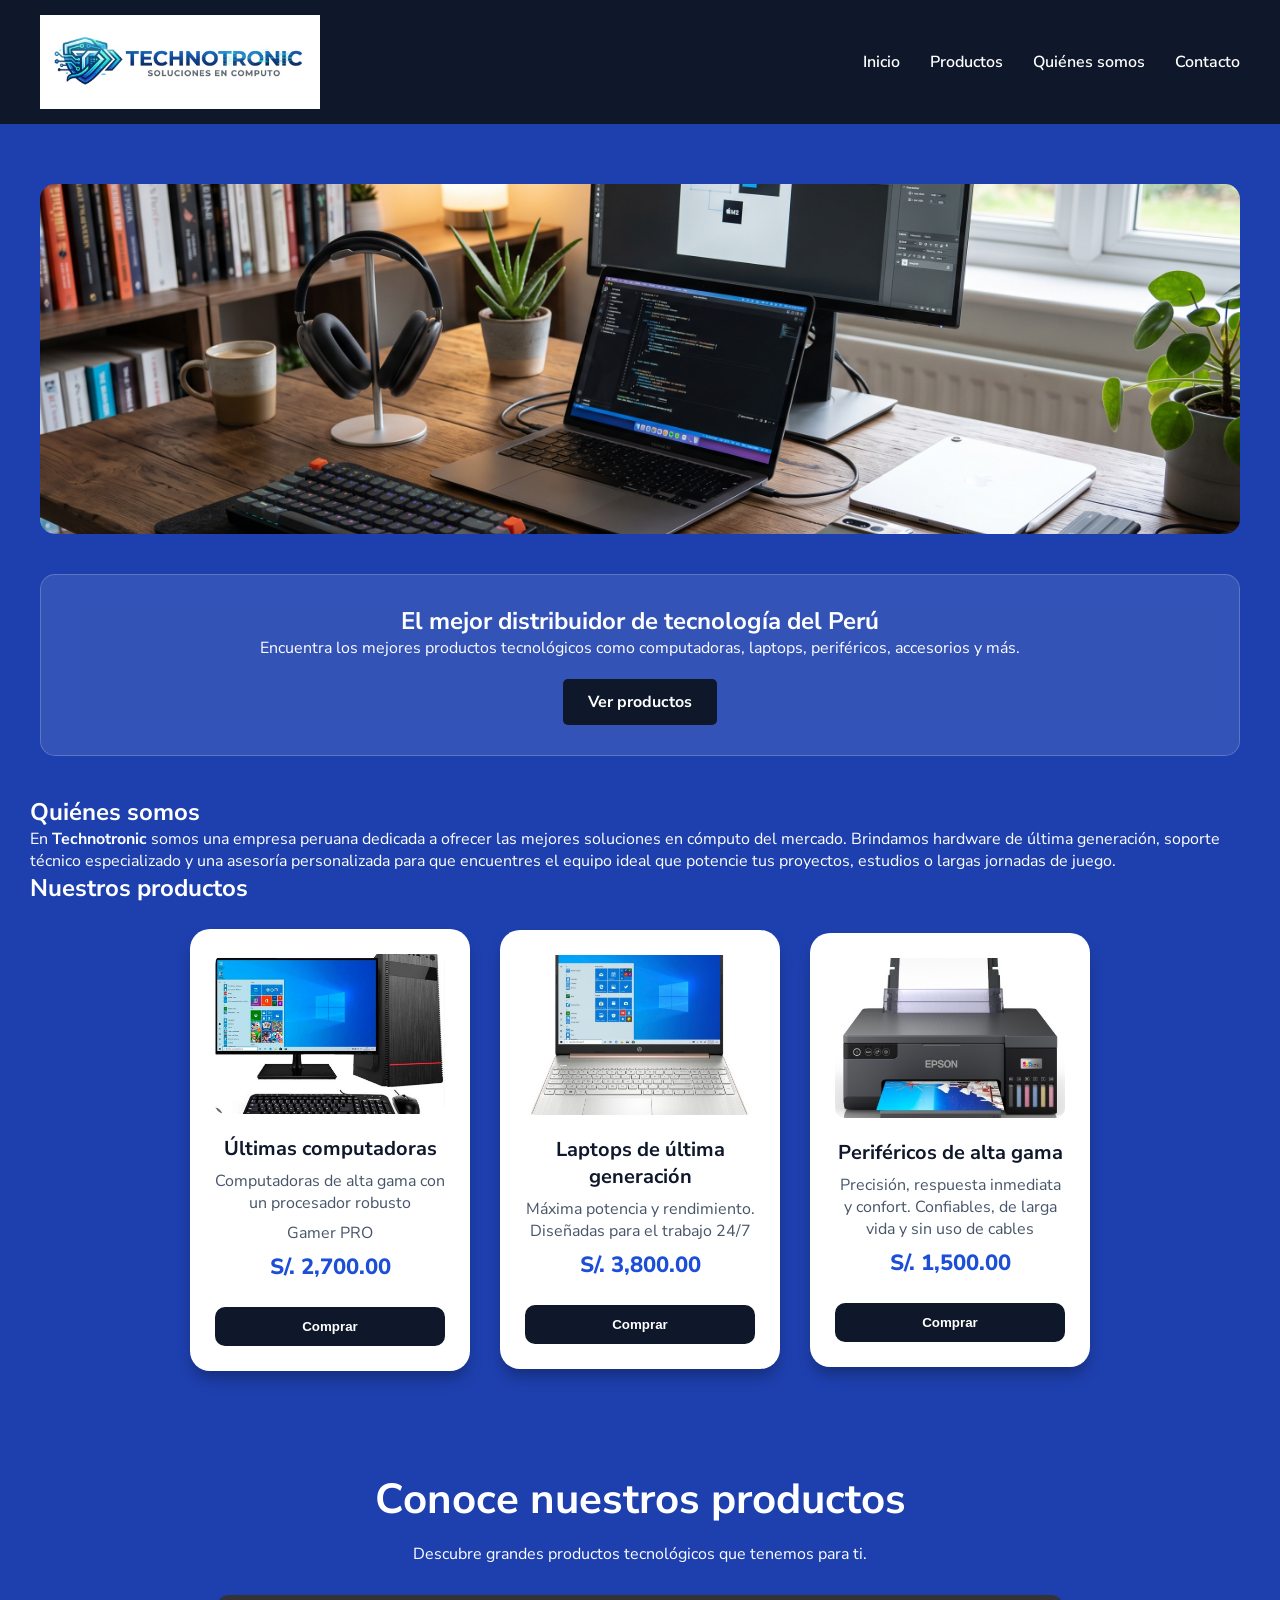
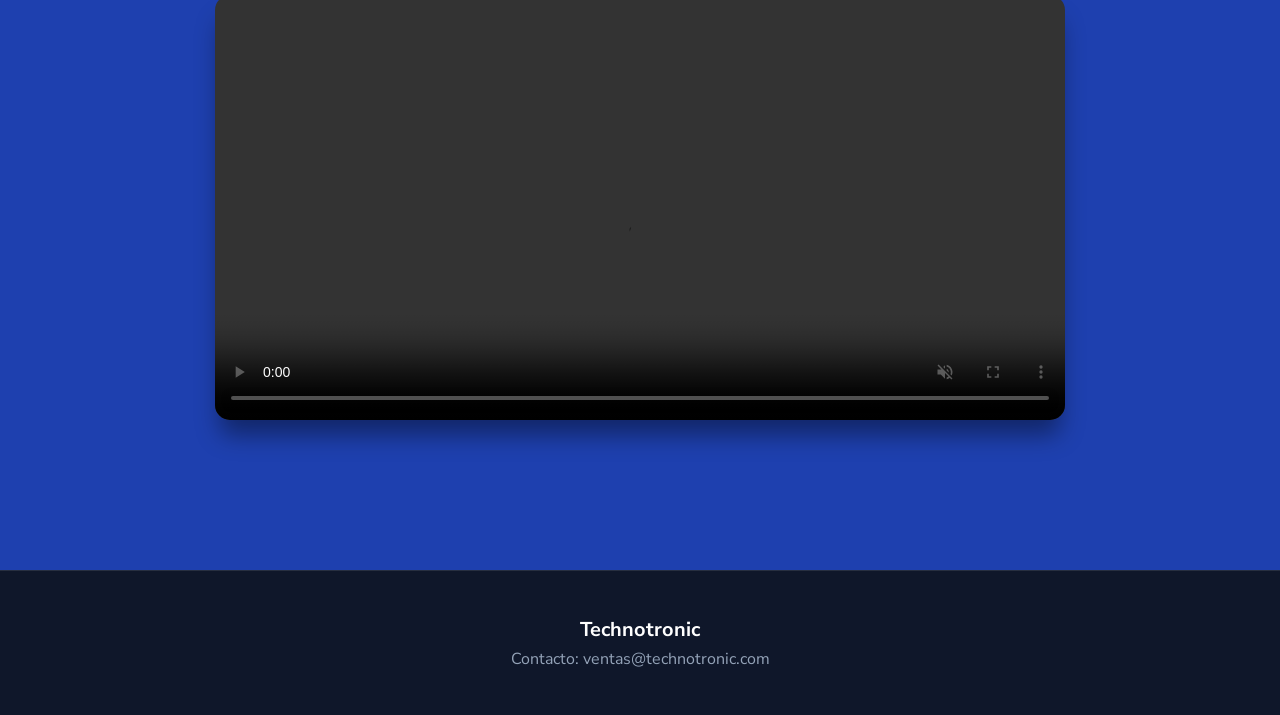
<file: index.html>
<!DOCTYPE html>
<html lang="es">

<head>
    <meta charset="UTF-8">
    <meta name="viewport" content="width=device-width, initial-scale=1.0">
    <title>Technotronic - Soluciones en Cómputo</title>
    <link rel="stylesheet" href="estilos.css">
</head>

<body>
    <!-- Encabezado -->
    <header>
        <div class="contenedor-navbar">
            <div class="contenedor-logo">
                <img src="img/logo4.jpg" alt="Logo Technotronic">
            </div>
            <nav>
                <a href="#">Inicio</a>
                <!-- Apunta a la sección de productos -->
                <a href="#productos-seccion">Productos</a>
                <!-- Apunta a la nueva sección de quiénes somos -->
                <a href="quienes-somos.html">Quiénes somos</a>
                <!-- Apunta directamente al id del footer -->
                <a href="contacto2.html">Contacto</a> 
            </nav>
        </div>
    </header>

    <!-- Contenido principal -->
    <main>
        <section class="carrusel">
            <div class="contenedor-slide">
                <div class="slide">
                    <img src="img/carrusel-1.jfif" alt="Promoción 1">
                </div>
                <div class="slide">
                    <img src="img/carrusel-2.jfif" alt="Promoción 2">
                </div>
                <div class="slide">
                    <img src="img/carrusel-3.jfif" alt="Promoción 3">
                </div>
                <div class="slide">
                    <img src="img/carrusel-4.jfif" alt="Promoción 4">
                </div>
            </div>
        </section>

        <section class="inicio">
            <h2>El mejor distribuidor de tecnología del Perú</h2>
            <p>
                Encuentra los mejores productos tecnológicos como computadoras, laptops, periféricos, accesorios y más.
            </p>
            <a href="#productos-seccion" class="btn-productos">
                Ver productos
            </a>
        </section>

        <!-- NUEVA SECCIÓN: Quiénes somos -->
        <section id="quienes-somos" class="seccion-nosotros">
            <h2>Quiénes somos</h2>
            <div class="contenedor-nosotros">
                <p>
                    En <strong>Technotronic</strong> somos una empresa peruana dedicada a ofrecer las mejores soluciones en cómputo del mercado. Brindamos hardware de última generación, soporte técnico especializado y una asesoría personalizada para que encuentres el equipo ideal que potencie tus proyectos, estudios o largas jornadas de juego.
                </p>
            </div>
        </section>

        <!-- Se añadió el id "productos-seccion" para enlazarlo con el menú -->
        <section id="productos-seccion">
            <h2>Nuestros productos</h2>
            <div class="contenedor-productos">
                <div class="card">
                    <img src="img/computadora.jpg" alt="Computadoras Ryzen de alta gama">
                    <h3>Últimas computadoras</h3>
                    <p>Computadoras de alta gama con un procesador robusto</p>
                    <p>Gamer PRO</p>
                    <p class="precio">S/. 2,700.00</p>
                    <button>Comprar</button>
                </div>
                <div class="card">
                    <img src="img/laptop.jpg" alt="Laptops de última generación">
                    <h3>Laptops de última generación</h3>
                    <p>Máxima potencia y rendimiento. Diseñadas para el trabajo 24/7</p>
                    <p class="precio">S/. 3,800.00</p>
                    <button>Comprar</button>
                </div>
                <div class="card">
                    <img src="img/impresora.jpg" alt="Impresoras y periféricos de alta gama">
                    <h3>Periféricos de alta gama</h3>
                    <p>Precisión, respuesta inmediata y confort. Confiables, de larga vida y sin uso de cables</p>
                    <p class="precio">S/. 1,500.00</p>
                    <button>Comprar</button>
                </div>
            </div>
        </section>

        <section class="seccion-video">
            <h2>Conoce nuestros productos</h2>
            <p>
                Descubre grandes productos tecnológicos que tenemos para ti.
            </p>
            <div class="contenedor-video">
                <video autoplay muted loop controls>
                    <source src="img/video_tecno.mp4" type="video/mp4">
                    Tu navegador no soporta videos HTML5.
                </video>
            </div>
        </section>
    </main>

    <footer id="Contacto">
        <p>Technotronic</p>
        <p>Contacto: ventas@technotronic.com</p>
    </footer>

    <script>
        console.log('Hola, mundo desde la web de Technotronic')
    </script>
</body>

</html>
</file>
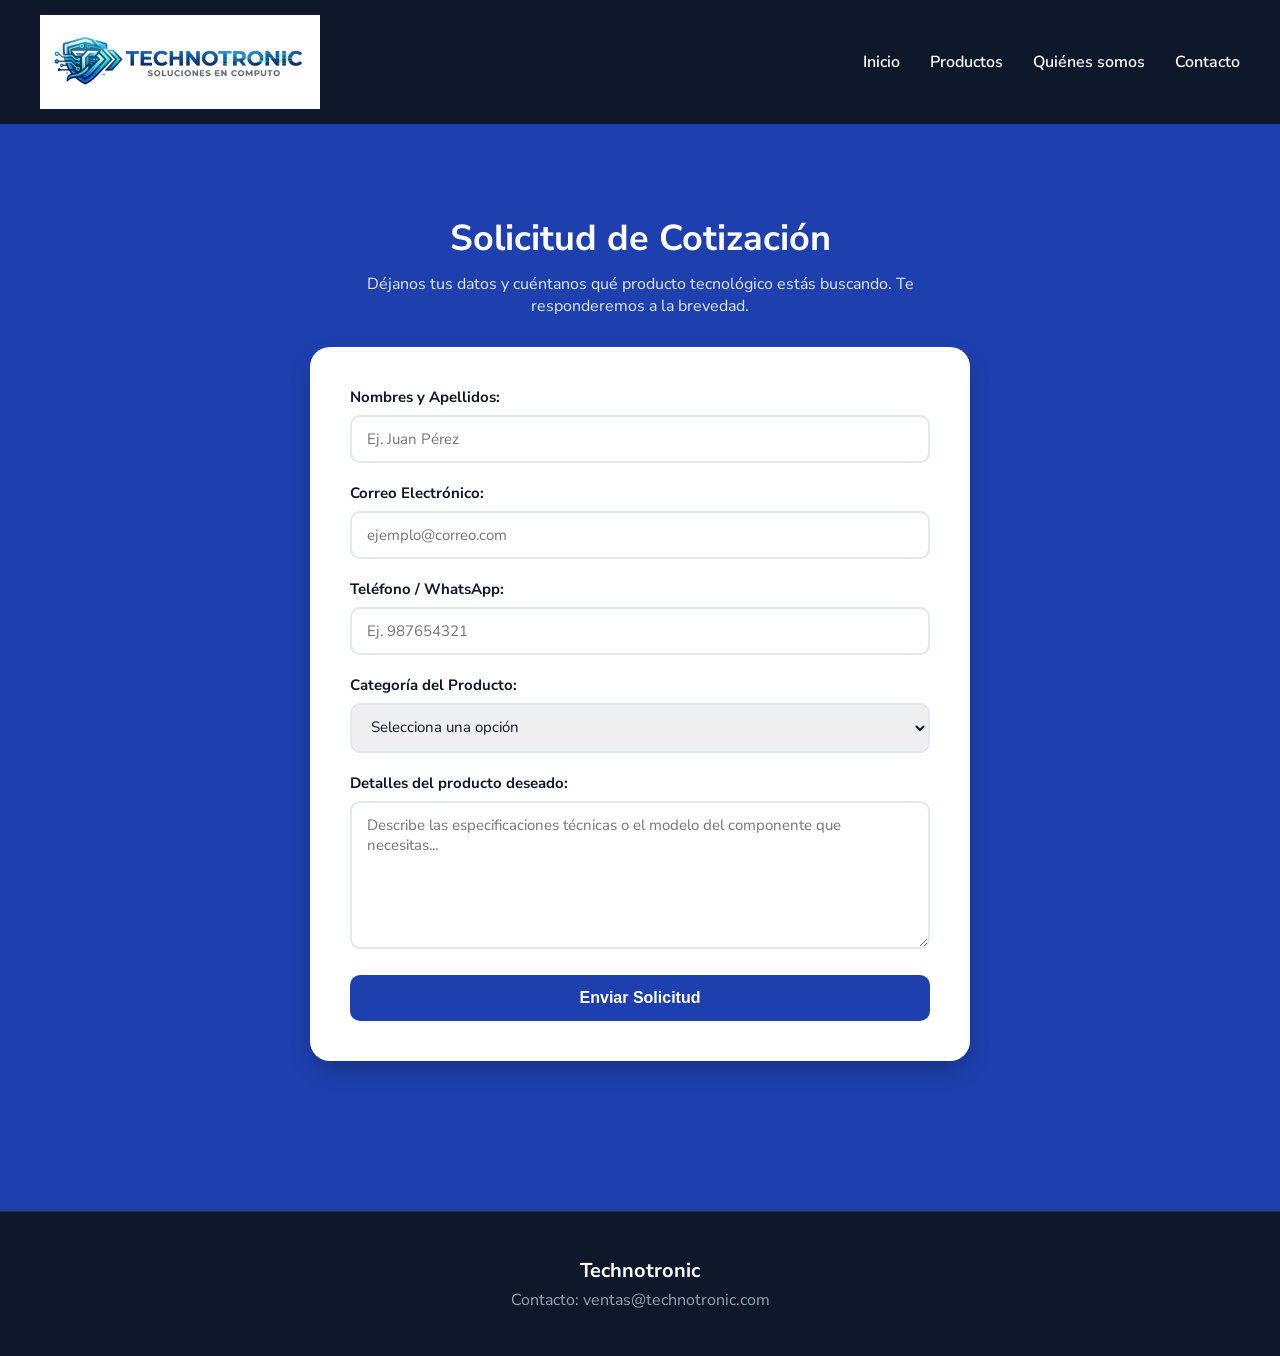
<file: contacto2.html>
<!DOCTYPE html>
<html lang="es">

<head>
    <meta charset="UTF-8">
    <meta name="viewport" content="width=device-width, initial-scale=1.0">
    <title>Contacto y Solicitudes - Technotronic</title>
    <link rel="stylesheet" href="estilos.css">
</head>

<body>
    <!-- Encabezado -->
    <header>
        <div class="contenedor-navbar">
            <div class="contenedor-logo">
                <img src="img/logo4.jpg" alt="Logo Technotronic">
            </div>
            <nav>
                <a href="index.html">Inicio</a>
                <a href="index.html">Productos</a>
                <a href="quienes-somos.html">Quiénes somos</a>
                <a href="#Contacto">Contacto</a> 
            </nav>
        </div>
    </header>

    <!-- Contenido principal -->
    <main>
        <section class="seccion-formulario">
            <h2>Solicitud de Cotización</h2>
            <p>Déjanos tus datos y cuéntanos qué producto tecnológico estás buscando. Te responderemos a la brevedad.</p>
            
            <div class="contenedor-formulario">
                <form action="#" method="POST">
                    
                    <!-- Campo Nombre -->
                    <div class="grupo-formulario">
                        <label for="nombre">Nombres y Apellidos:</label>
                        <input type="text" id="nombre" name="nombre" placeholder="Ej. Juan Pérez" required>
                    </div>

                    <!-- Campo Correo -->
                    <div class="grupo-formulario">
                        <label for="correo">Correo Electrónico:</label>
                        <input type="email" id="correo" name="correo" placeholder="ejemplo@correo.com" required>
                    </div>

                    <!-- Campo Teléfono -->
                    <div class="grupo-formulario">
                        <label for="telefono">Teléfono / WhatsApp:</label>
                        <input type="tel" id="telefono" name="telefono" placeholder="Ej. 987654321">
                    </div>

                    <!-- Campo Tipo de Producto (Select) -->
                    <div class="grupo-formulario">
                        <label for="categoria">Categoría del Producto:</label>
                        <select id="categoria" name="categoria" required>
                            <option value="" disabled selected>Selecciona una opción</option>
                            <option value="computadora">Computadora de Escritorio</option>
                            <option value="laptop">Laptop / Notebook</option>
                            <option value="periferico">Periféricos (Teclado, Mouse, Audífonos)</option>
                            <option value="componente">Componentes (Tarjeta de video, Procesador, RAM)</option>
                            <option value="otros">Otros accesorios</option>
                        </select>
                    </div>

                    <!-- Campo Detalle de Solicitud (Textarea) -->
                    <div class="grupo-formulario">
                        <label for="mensaje">Detalles del producto deseado:</label>
                        <textarea id="mensaje" name="mensaje" rows="6" placeholder="Describe las especificaciones técnicas o el modelo del componente que necesitas..." required></textarea>
                    </div>

                    <!-- Botón de Envío -->
                    <button type="submit" class="btn-enviar">Enviar Solicitud</button>
                    
                </form>
            </div>
        </section>
    </main>

    <footer id="Contacto">
        <p>Technotronic</p>
        <p>Contacto: ventas@technotronic.com</p>
    </footer>
</body>

</html>
</file>
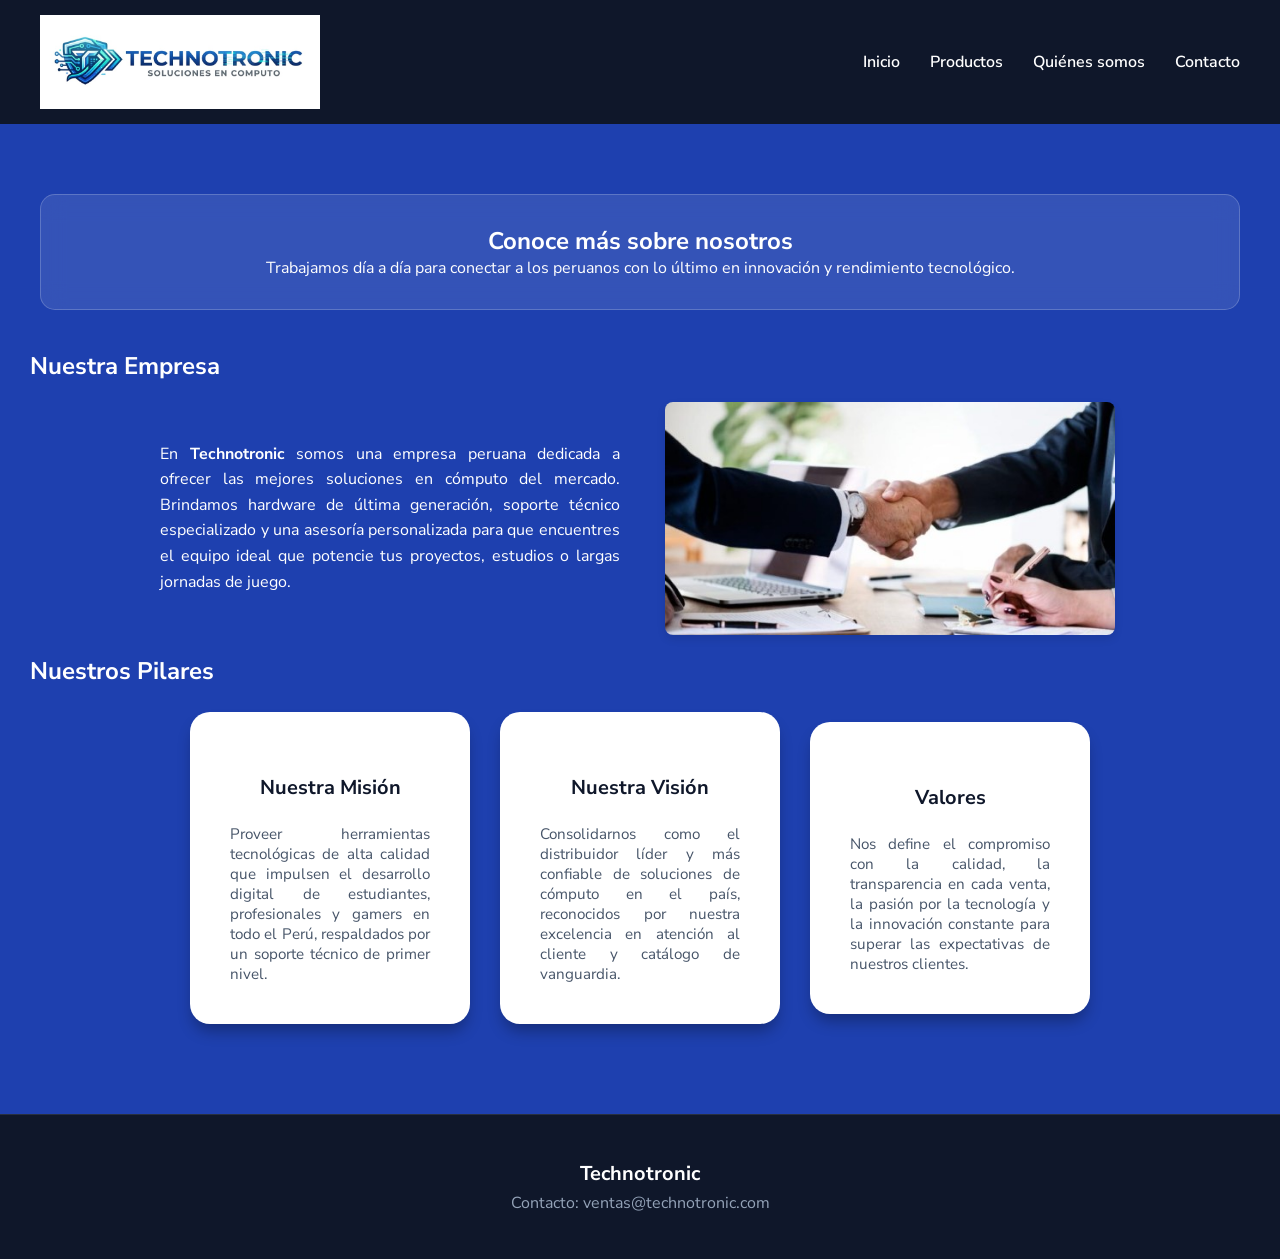
<file: quienes-somos.html>
<!DOCTYPE html>
<html lang="es">

<head>
    <meta charset="UTF-8">
    <meta name="viewport" content="width=device-width, initial-scale=1.0">
    <title>Quiénes Somos - Technotronic</title>
    <link rel="stylesheet" href="estilos.css">
</head>

<body>
    <!-- Encabezado (Idéntico a la página principal) -->
    <header>
        <div class="contenedor-navbar">
            <div class="contenedor-logo">
                <img src="img/logo4.jpg" alt="Logo Technotronic">
            </div>
            <nav>
                <a href="index.html">Inicio</a>
                <a href="index.html">Productos</a>
                <a href="#">Quiénes somos</a>
                <a href="contacto2.html">Contacto</a> 
            </nav>
        </div>
    </header>

    <!-- Contenido principal -->
    <main>
        <!-- Banner de bienvenida -->
        <section class="inicio">
            <h2>Conoce más sobre nosotros</h2>
            <p>
                Trabajamos día a día para conectar a los peruanos con lo último en innovación y rendimiento tecnológico.
            </p>
        </section>

        <!-- NUEVA ESTRUCTURA: Sección Nuestra Empresa con Imagen y Texto a la par -->
        <section class="seccion-nosotros">
            <h2>Nuestra Empresa</h2>
            <div class="contenedor-nosotros" style="display: flex; align-items: center; justify-content: center; gap: 40px; max-width: 1000px; margin: 0 auto; padding: 20px; flex-wrap: wrap;">
                
                <!-- Columna del Texto -->
                <div class="texto-nosotros" style="flex: 1; min-width: 300px; line-height: 1.6; text-align: justify">
                    <p>
                        En <strong>Technotronic</strong> somos una empresa peruana dedicada a ofrecer las mejores soluciones en cómputo del mercado. Brindamos hardware de última generación, soporte técnico especializado y una asesoría personalizada para que encuentres el equipo ideal que potencie tus proyectos, estudios o largas jornadas de juego.
                    </p>
                </div>

                <!-- Columna de la Imagen -->
                <div class="imagen-nosotros" style="flex: 1; min-width: 300px; display: flex; justify-content: center;">
                    <!-- Recuerda guardar la imagen en tu carpeta img y poner el nombre correcto en el src -->
                    <img src="img/empresa.jpg" alt="Alianza y soluciones Technotronic" style="width: 100%; max-width: 450px; height: auto; border-radius: 8px; box-shadow: 0 4px 8px rgba(0,0,0,0.1);">
                </div>

            </div>
        </section>

        <!-- Bloque corporativo (Pilares) -->
        <section id="valores-seccion">
            <h2>Nuestros Pilares</h2>
            <div class="contenedor-productos">
                <!-- Tarjeta Misión -->
                <div class="card">
                    <br>
                    <h3>Nuestra Misión</h3>
                    <p style="padding: 15px; text-align: justify; font-size: 0.95rem;">
                        Proveer herramientas tecnológicas de alta calidad que impulsen el desarrollo digital de estudiantes, profesionales y gamers en todo el Perú, respaldados por un soporte técnico de primer nivel.
                    </p>
                </div>

                <!-- Tarjeta Visión -->
                <div class="card">
                    <br>
                    <h3>Nuestra Visión</h3>
                    <p style="padding: 15px; text-align: justify; font-size: 0.95rem;">
                        Consolidarnos como el distribuidor líder y más confiable de soluciones de cómputo en el país, reconocidos por nuestra excelencia en atención al cliente y catálogo de vanguardia.
                    </p>
                </div>

                <!-- Tarjeta Valores -->
                <div class="card">
                    <br>
                    <h3>Valores</h3>
                    <p style="padding: 15px; text-align: justify; font-size: 0.95rem;">
                        Nos define el compromiso con la calidad, la transparencia en cada venta, la pasión por la tecnología y la innovación constante para superar las expectativas de nuestros clientes.
                    </p>
                </div>
            </div>
        </section>
    </main>

    <!-- Pie de página (Idéntico a la página principal) -->
    <footer id="Contacto">
        <p>Technotronic</p>
        <p>Contacto: ventas@technotronic.com</p>
    </footer>

    <script>
        console.log('Hola, mundo desde la sección Quiénes Somos de Technotronic')
    </script>
</body>

</html>
</file>
<file: estilos.css>
@import url('https://fonts.googleapis.com/css2?family=Nunito+Sans:ital,opsz,wght@0,6..12,200..1000;1,6..12,200..1000&display=swap');

* {
    margin: 0;
    padding: 0;
    box-sizing: border-box;
}

body {
    font-family: "Nunito Sans", sans-serif;
    background-color: rgb(30, 64, 175);
    color: white;
}

header {
    background-color: rgb(15, 23, 42);
    padding: 15px 40px;
    position: sticky;
    /* Mantiene la barra de navegación fija al hacer scroll */
    top: 0;
    z-index: 1000;
}

.contenedor-navbar {
    max-width: 1200px;
    margin: auto;
    display: flex;
    justify-content: space-between;
    align-items: center;
}

.contenedor-logo {
    display: flex;
    align-items: center;
}

.contenedor-logo img {
    width: 280px;
    /* Ajustado para que el logo horizontal sea legible */
    height: auto;
    display: block;
}

nav {
    display: flex;
    justify-content: center;
    gap: 30px;
}

nav a {
    color: white;
    text-decoration: none;
    font-weight: 600;
    transition: color 0.3s ease;
    /* Transición suave para el hover */
}

nav a:hover {
    color: rgb(96, 165, 250);
    /* Cambio de color al pasar el cursor */
}

main {
    padding: 30px;
}

/* --- Carrusel --- */
.carrusel {
    width: 100%;
    height: 350px;
    max-width: 1200px;
    overflow: hidden;
    margin: 30px auto;
    border-radius: 15px;
    /* Bordes suavizados para combinar con la estética */
}

.contenedor-slide {
    display: flex;
    width: 400%;
    height: 100%;
    animation: mover 12s infinite ease-in-out;
}

@keyframes mover {
    0% {
        transform: translateX(0);
    }

    20% {
        transform: translateX(0);
    }

    25% {
        transform: translateX(-25%);
    }

    45% {
        transform: translateX(-25%);
    }

    50% {
        transform: translateX(-50%);
    }

    75% {
        transform: translateX(-75%);
    }

    95% {
        transform: translateX(-75%);
    }

    100% {
        transform: translateX(0);
    }
}

.slide {
    width: 25%;
    height: 100%;
}

.slide img {
    width: 100%;
    height: 100%;
    object-fit: cover;
    display: block;
}

/* --- Sección Inicio --- */
.inicio {
    text-align: center;
    background-color: rgba(255, 255, 255, 0.1);
    /* Fondo translúcido moderno */
    backdrop-filter: blur(12px);
    -webkit-backdrop-filter: blur(12px);
    padding: 30px;
    /* Más espacio interno */
    margin: 40px auto;
    max-width: 1200px;
    border-radius: 15px;
    border: 1px solid rgba(255, 255, 255, 0.2);
}

.btn-productos {
    display: inline-block;
    padding: 12px 25px;
    margin-top: 20px;
    background-color: rgb(15, 23, 42);
    color: white;
    text-decoration: none;
    border-radius: 5px;
    font-weight: 700;
    transition: transform 0.2s ease, background-color 0.3s ease;
}

.btn-productos:hover {
    background-color: rgb(30, 41, 59);
    transform: translateY(-2px);
}

/* --- Productos --- */
.contenedor-productos {
    display: flex;
    justify-content: center;
    align-items: center;
    flex-wrap: wrap;
    gap: 30px;
    /* Mayor espacio entre tarjetas */
    margin-top: 25px;
}

.card {
    width: 280px;
    /* Un poco más anchas para mejor distribución */
    height: auto;
    /* Altura automática para evitar cortes de texto */
    padding: 25px;
    background-color: white;
    border: none;
    /* Removido borde oscuro para un look más limpio */
    border-radius: 20px;
    text-align: center;
    box-shadow: 0 10px 15px -3px rgba(0, 0, 0, 0.3);
    /* Sombra elegante */
    transition: transform 0.3s ease;
}

.card:hover {
    transform: translateY(-10px);
    /* Efecto de elevación al pasar el cursor */
}

.card img {
    width: 100%;
    height: 160px;
    object-fit: cover;
    border-radius: 10px;
}

.card h3 {
    color: rgb(15, 23, 42);
    margin-top: 15px;
    font-size: 20px;
}

.card p {
    margin-top: 8px;
    color: rgb(71, 85, 105);
}

.precio {
    font-size: 22px;
    font-weight: 800;
    color: rgb(29, 78, 216) !important;
    /* Resalta el precio en azul */
    margin: 10px 0;
}

.card button {
    width: 100%;
    /* Botón a lo ancho de la tarjeta */
    padding: 12px;
    margin-top: 15px;
    background-color: rgb(15, 23, 42);
    border: none;
    color: white;
    font-weight: 700;
    border-radius: 10px;
    cursor: pointer;
    transition: background-color 0.3s ease;
}

.card button:hover {
    background-color: rgb(29, 78, 216);
}

/* --- Video --- */
.seccion-video {
    max-width: 1000px;
    margin: 60px auto 20px;
    padding: 40px;
    text-align: center;
}

.seccion-video h2 {
    font-size: 42px;
    margin-bottom: 15px;
}

.contenedor-video {
    width: 100%;
    max-width: 850px;
    margin: 30px auto 0;
    overflow: hidden;
    border-radius: 15px;
    box-shadow: 0 20px 25px -5px rgba(0, 0, 0, 0.4);
}

.contenedor-video video {
    width: 100%;
    display: block;
}

/* --- Footer --- */
footer {
    background-color: rgb(15, 23, 42);
    text-align: center;
    padding: 40px;
    margin-top: 60px;
    border-top: 1px solid rgba(255, 255, 255, 0.1);
}

footer p {
    margin: 5px 0;
    color: rgb(148, 163, 184);
}

footer p:first-child {
    font-size: 20px;
    font-weight: 700;
    color: white;
}


/* ********************************************
--- Estilos para la página de Contacto2 --- 
*********************************************** */

.seccion-formulario {
    max-width: 700px;
    margin: 40px auto;
    padding: 20px;
    text-align: center;
}

.seccion-formulario h2 {
    font-size: 36px;
    margin-bottom: 10px;
}

.seccion-formulario p {
    color: rgb(226, 232, 240);
    margin-bottom: 30px;
    font-size: 16px;
}

.contenedor-formulario {
    background-color: white;
    padding: 40px;
    border-radius: 20px;
    box-shadow: 0 10px 25px -5px rgba(0, 0, 0, 0.3);
    text-align: left;
}

.grupo-formulario {
    margin-bottom: 20px;
}

.grupo-formulario label {
    display: block;
    color: rgb(15, 23, 42);
    font-weight: 700;
    margin-bottom: 8px;
    font-size: 15px;
}

.grupo-formulario input,
.grupo-formulario select,
.grupo-formulario textarea {
    width: 100%;
    padding: 12px 15px;
    border: 2px solid rgb(226, 232, 240);
    border-radius: 10px;
    font-family: "Nunito Sans", sans-serif;
    font-size: 15px;
    color: rgb(15, 23, 42);
    outline: none;
    transition: border-color 0.3s ease;
}

/* Cambia el color del borde cuando el cliente hace clic en el campo */
.grupo-formulario input:focus,
.grupo-formulario select:focus,
.grupo-formulario textarea:focus {
    border-color: rgb(30, 64, 175);
}

.btn-enviar {
    width: 100%;
    padding: 14px;
    background-color: rgb(30, 64, 175);
    color: white;
    border: none;
    border-radius: 10px;
    font-size: 16px;
    font-weight: 700;
    cursor: pointer;
    transition: background-color 0.3s ease, transform 0.2s ease;
}

.btn-enviar:hover {
    background-color: rgb(15, 23, 42);
    transform: translateY(-2px);
}
</file>
